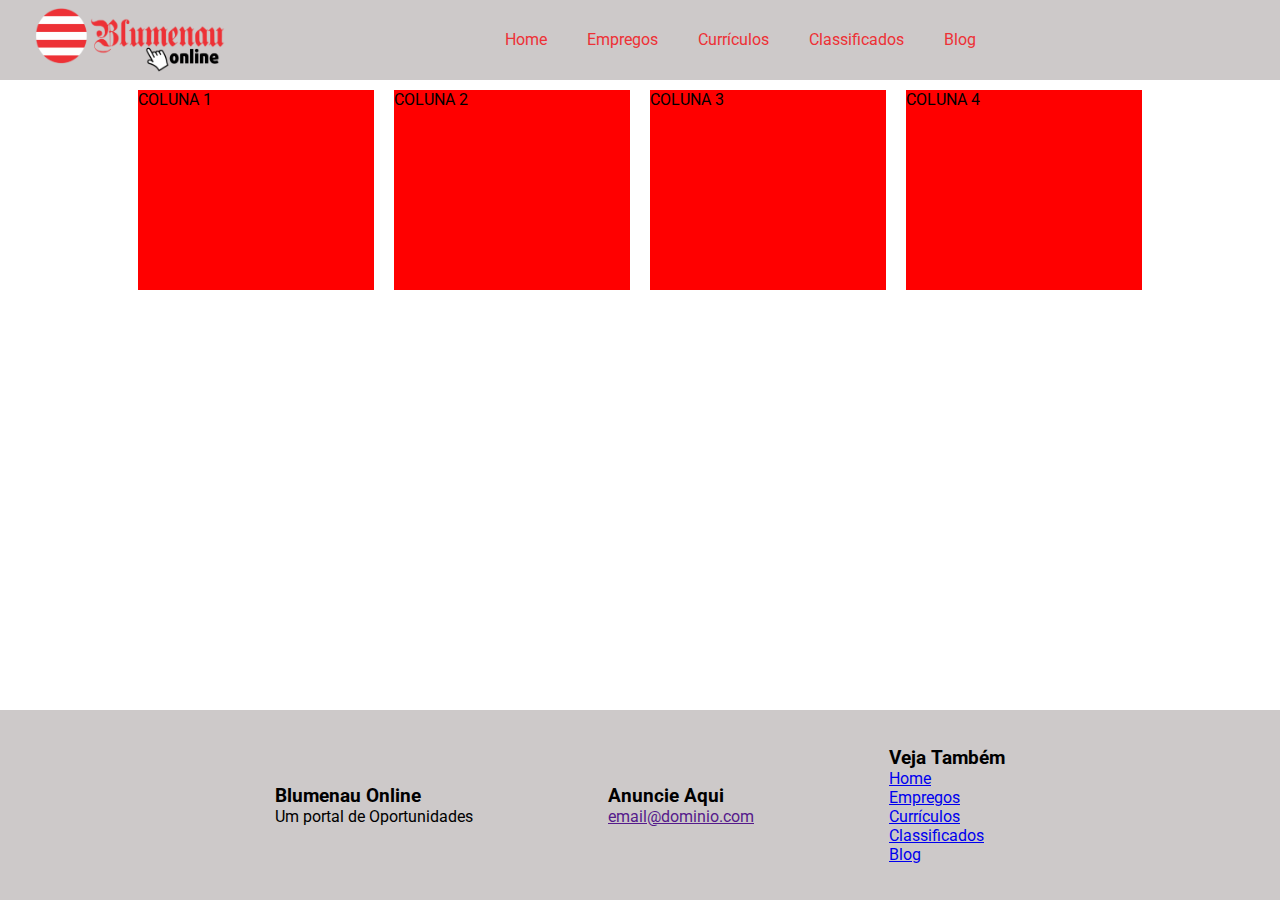
<file: bnuflex/index.html>
<!DOCTYPE html>
<html lang="en">
<head>
    <meta charset="UTF-8">
    <meta name="viewport" content="width=device-width, initial-scale=1.0">
    <link rel="stylesheet" href="css/style.css">
    <title>BLUMENAU ONLINE</title>
</head>
<body>
    <nav>
        <img src="img/logo.png" width="200px">
        <ul>
            <li><a href="#">Home</a></li>
            <li><a href="#">Empregos</a></li>
            <li><a href="#">Currículos</a></li>
            <li><a href="#">Classificados</a></li>
            <li><a href="#">Blog</a></li>
        </ul>
    </nav>

    <main>
        <div class="container">
            <div class="coluna">COLUNA 1</div>
            <div class="coluna">COLUNA 2</div>
            <div class="coluna">COLUNA 3</div>
            <div class="coluna">COLUNA 4</div>
        </div>
    </main>

    <footer>
        <div class="container">
            <div class="item">
                <h3>Blumenau Online</h3>
                <p>Um portal de Oportunidades</p>
            </div>
            <div class="item">
                <h3>Anuncie Aqui</h3>
                <a href="">email@dominio.com</a>
            </div>
            <div class="item">
                <h3>Veja Também</h3>
                <ul>
                    <li><a href="#">Home</a></li>
                    <li><a href="#">Empregos</a></li>
                    <li><a href="#">Currículos</a></li>
                    <li><a href="#">Classificados</a></li>
                    <li><a href="#">Blog</a></li>
                </ul>
            </div>
        </div>
    </footer>
</body>
</html>
</file>
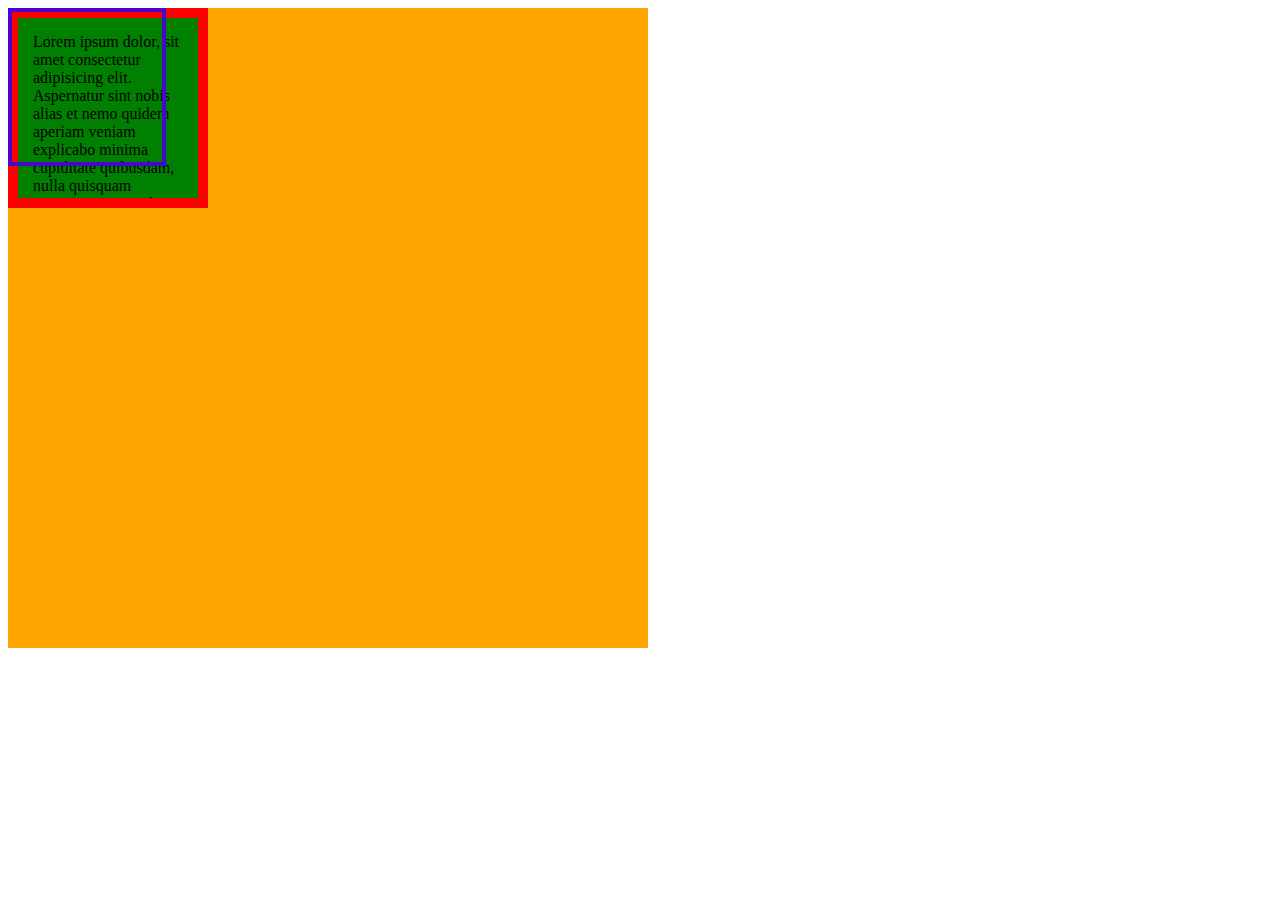
<file: box/index.html>
<!DOCTYPE html>
<html lang="en">
<head>
    <meta charset="UTF-8">
    <meta name="viewport" content="width=git@github.com:bracellos/testes.git, initial-scale=1.0">
    <link rel="stylesheet" href="style.css">
    <title>Document</title>
</head>
<body>
    <div class="container">
        <div class="box">Lorem ipsum dolor, sit amet consectetur adipisicing elit. Aspernatur sint nobis alias et nemo quidem aperiam veniam explicabo minima cupiditate quibusdam, nulla quisquam asperiores ex incidunt dignissimos mollitia assumenda ipsa.
        Culpa, saepe! Pariatur voluptatibus distinctio saepe dolorum animi veniam blanditiis inventore assumenda ipsum nulla quibusdam ratione, amet, minima iusto eum quo! Eligendi laudantium dolorum quae cum. Accusamus tempore at sapiente.</div>

        <div class="guia"></div>
    </div>
</body>
</html>
</file>
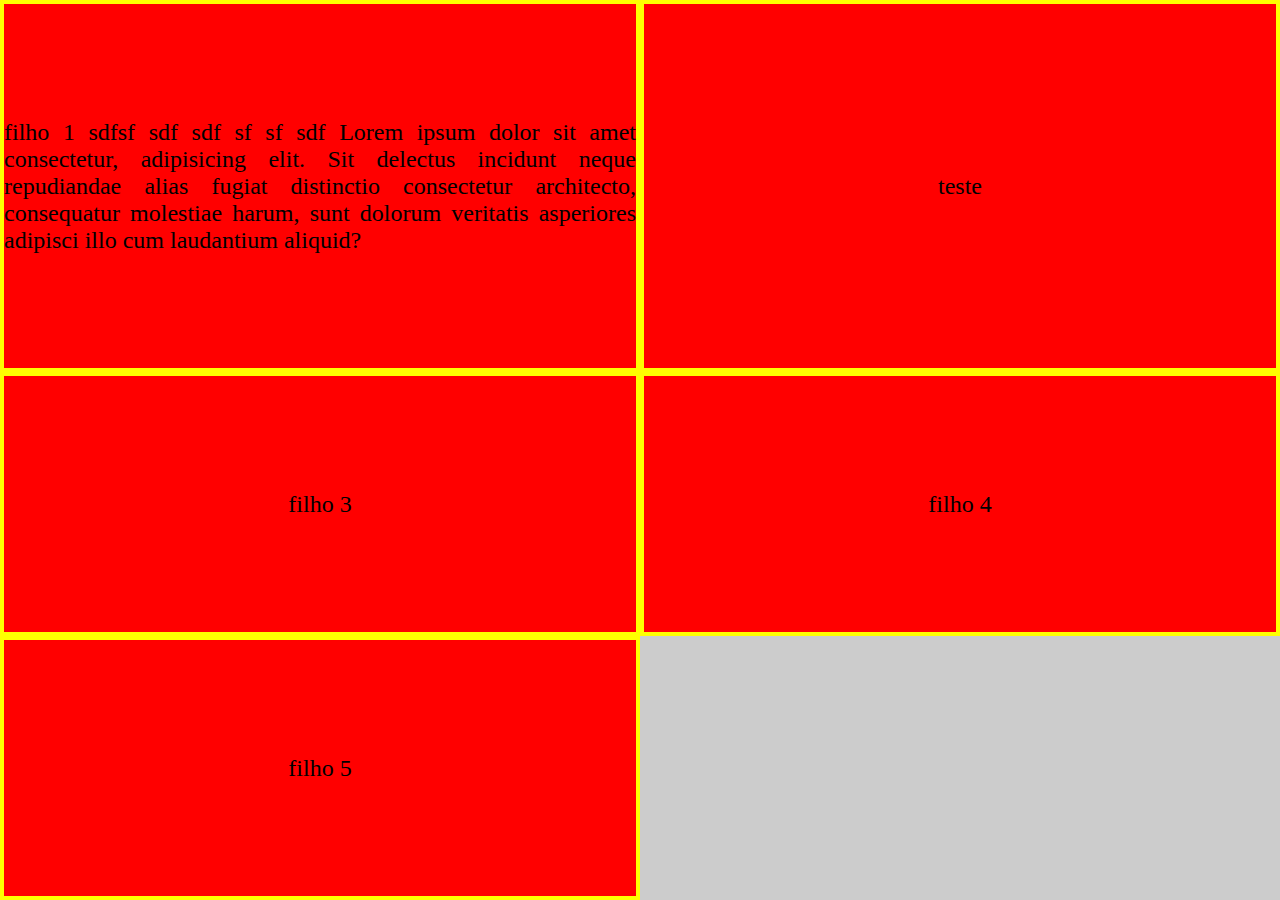
<file: flex/index.html>
<!DOCTYPE html>
<html lang="en">
<head>
    <meta charset="UTF-8">
    <meta name="viewport" content="width=device-width, initial-scale=1.0">
    <link rel="stylesheet" href="style.css">
    <title>FLEX</title>
</head>
<body>
    <div class="container">
        <div class="item p1">filho 1 sdfsf sdf sdf sf sf sdf Lorem ipsum dolor sit amet consectetur, adipisicing elit. Sit delectus incidunt neque repudiandae alias fugiat distinctio consectetur architecto, consequatur molestiae harum, sunt dolorum veritatis asperiores adipisci illo cum laudantium aliquid?
        </div>
        <div class="item p2">
            <p>teste</p>
        </div>
        <div class="item p3">filho 3</div>
        <div class="item p4">filho 4</div>
        <div class="item p5">filho 5</div>
    </div>
</body>
</html>
</file>
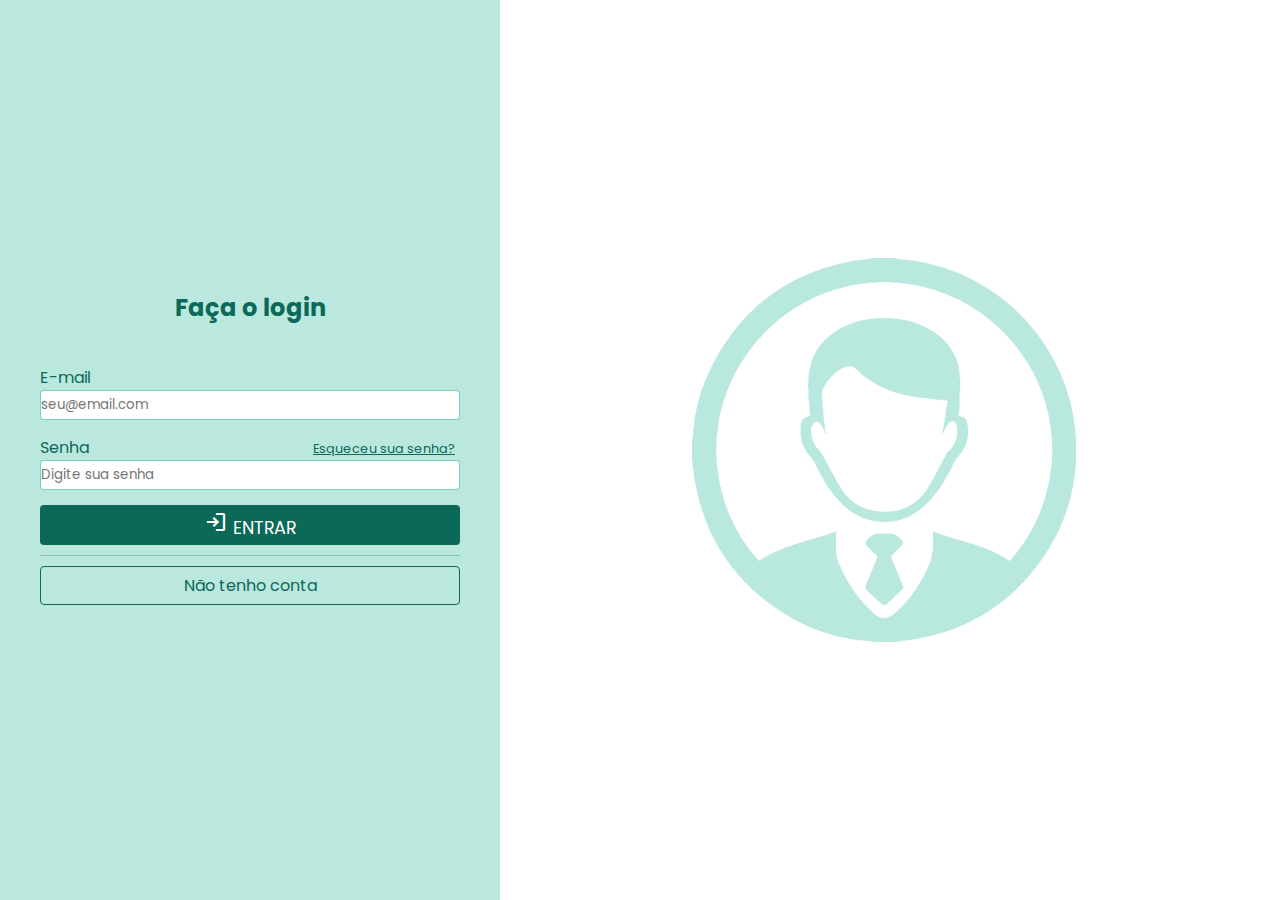
<file: login/index.html>
<!DOCTYPE html>
<html lang="pt-BR">
<head>
    <meta charset="UTF-8">
    <meta name="viewport" content="width=device-width, initial-scale=1.0">
    <link rel="stylesheet" href="css/login.css">
    <link rel="stylesheet" href="https://fonts.googleapis.com/css2?family=Material+Symbols+Outlined:opsz,wght,FILL,GRAD@20..48,100..700,0..1,-50..200" />
    <title>Login</title>
</head>
<body>
    <div class="container">
        <!-- vai ter o formulário -->
        <div class="coluna esquerda">
            <form action="#">
                <h2>Faça o login</h2>

                <div class="input-group">
                    <label for="email">E-mail</label>
                    <input type="email" id="email" name="email" placeholder="seu@email.com">
                </div>

                <div class="input-group">
                    <label for="senha">Senha</label>
                    <input type="password" id="senha" placeholder="Digite sua senha">
                    <a href="#" class="rememberPassword">Esqueceu sua senha?</a>
                </div>

                <button>
                    <span class="material-symbols-outlined">login</span>
                    Entrar
                </button>

                <div class="separador"></div>

                <a href="#" class="semConta">Não tenho conta</a>

            </form>
        </div>
        <!-- vai ter a imagem de fundo -->
        <div class="coluna direita"></div>
    </div>
</body>
</html>
</file>
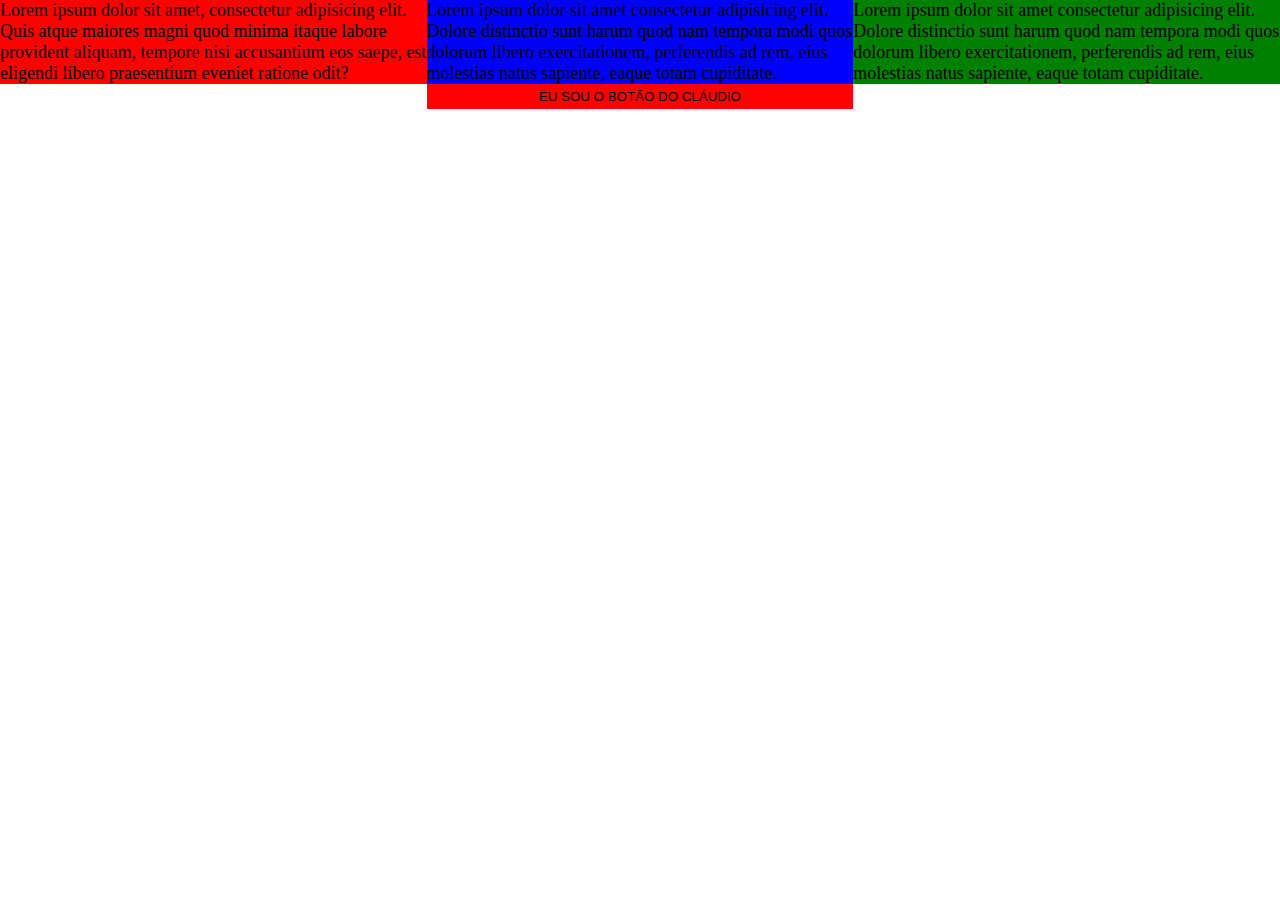
<file: mquery/index.html>
<!DOCTYPE html>
<html lang="en">
<head>
    <meta charset="UTF-8">
    <meta name="viewport" content="width=device-width, initial-scale=1.0">
    <link rel="stylesheet" href="style.css">
    <title>Document</title>
</head>
<body>
    <div class="container">
        <div class="col red">Lorem ipsum dolor sit amet, consectetur adipisicing elit. Quis atque maiores magni quod minima itaque labore provident aliquam, tempore nisi accusantium eos saepe, est eligendi libero praesentium eveniet ratione odit?</div>
        <div class="col blue">Lorem ipsum dolor sit amet consectetur adipisicing elit. Dolore distinctio sunt harum quod nam tempora modi quos dolorum libero exercitationem, perferendis ad rem, eius molestias natus sapiente, eaque totam cupiditate.</div>
        <div class="col green">Lorem ipsum dolor sit amet consectetur adipisicing elit. Dolore distinctio sunt harum quod nam tempora modi quos dolorum libero exercitationem, perferendis ad rem, eius molestias natus sapiente, eaque totam cupiditate.</div>
        <br>
        <button>EU SOU O BOTÃO DO CLÁUDIO</button>
    </div>
</body>
</html>
</file>
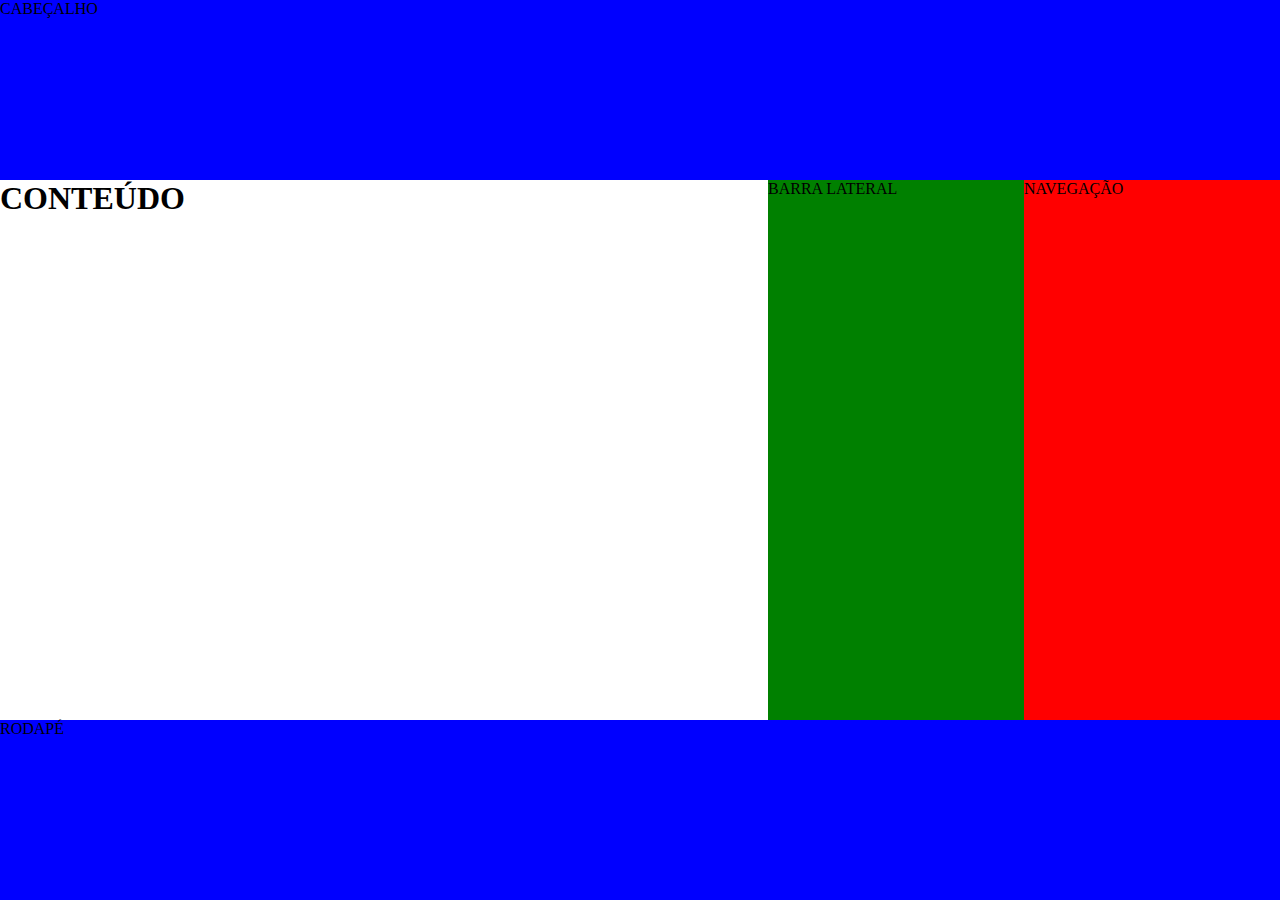
<file: siteflex/index.html>
<!DOCTYPE html>
<html lang="en">
<head>
    <meta charset="UTF-8">
    <meta name="viewport" content="width=device-width, initial-scale=1.0">
    <link rel="stylesheet" href="style.css">
    <title>SITE FLEX</title>
</head>
<body>
    <header>CABEÇALHO</header>
    <main>
        <article>
            <h1>CONTEÚDO</h1>
        </article>

        <nav>NAVEGAÇÃO</nav>

        <aside>BARRA LATERAL</aside>
    </main>

    <footer>RODAPÉ</footer>
</body>
</html>
</file>
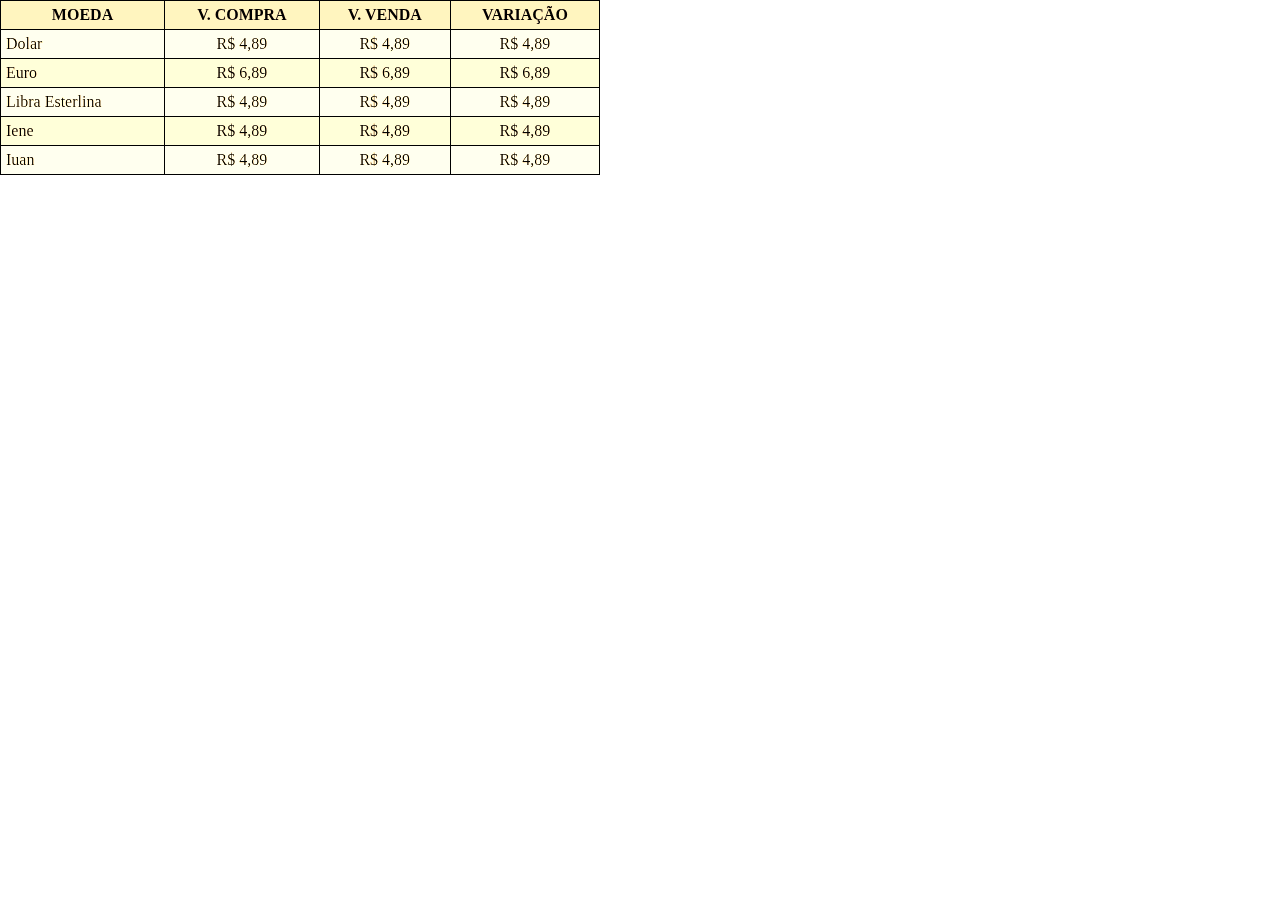
<file: tabela/index.html>
<!DOCTYPE html>
<html lang="pt-BR">
<head>
    <meta charset="UTF-8">
    <meta name="viewport" content="width=device-width, initial-scale=1.0">
    <link rel="stylesheet" href="style.css">
    <title>Tabela de Câmbio</title>
</head>
<body>
    <!-- dolar, euro, libra est., Iene, Iuan -->
    <table class="cambio">
        <thead>
            <tr>
                <th>MOEDA</th>
                <th>V. COMPRA</th>
                <th>V. VENDA</th>
                <th>VARIAÇÃO</th>
            </tr>
        </thead>
        <tbody>
            <tr>
                <td class="left">Dolar</td>
                <td>R$ 4,89</td>
                <td>R$ 4,89</td>
                <td>R$ 4,89</td>
            </tr>
            <tr>
                <td class="left">Euro</td>
                <td>R$ 6,89</td>
                <td>R$ 6,89</td>
                <td>R$ 6,89</td>
            </tr>
            <tr>
                <td class="left">Libra Esterlina</td>
                <td>R$ 4,89</td>
                <td>R$ 4,89</td>
                <td>R$ 4,89</td>
            </tr>
            <tr>
                <td class="left">Iene</td>
                <td>R$ 4,89</td>
                <td>R$ 4,89</td>
                <td>R$ 4,89</td>
            </tr>
            <tr>
                <td class="left">Iuan</td>
                <td>R$ 4,89</td>
                <td>R$ 4,89</td>
                <td>R$ 4,89</td>
            </tr>
        </tbody>
    </table>
</body>
</html>
</file>
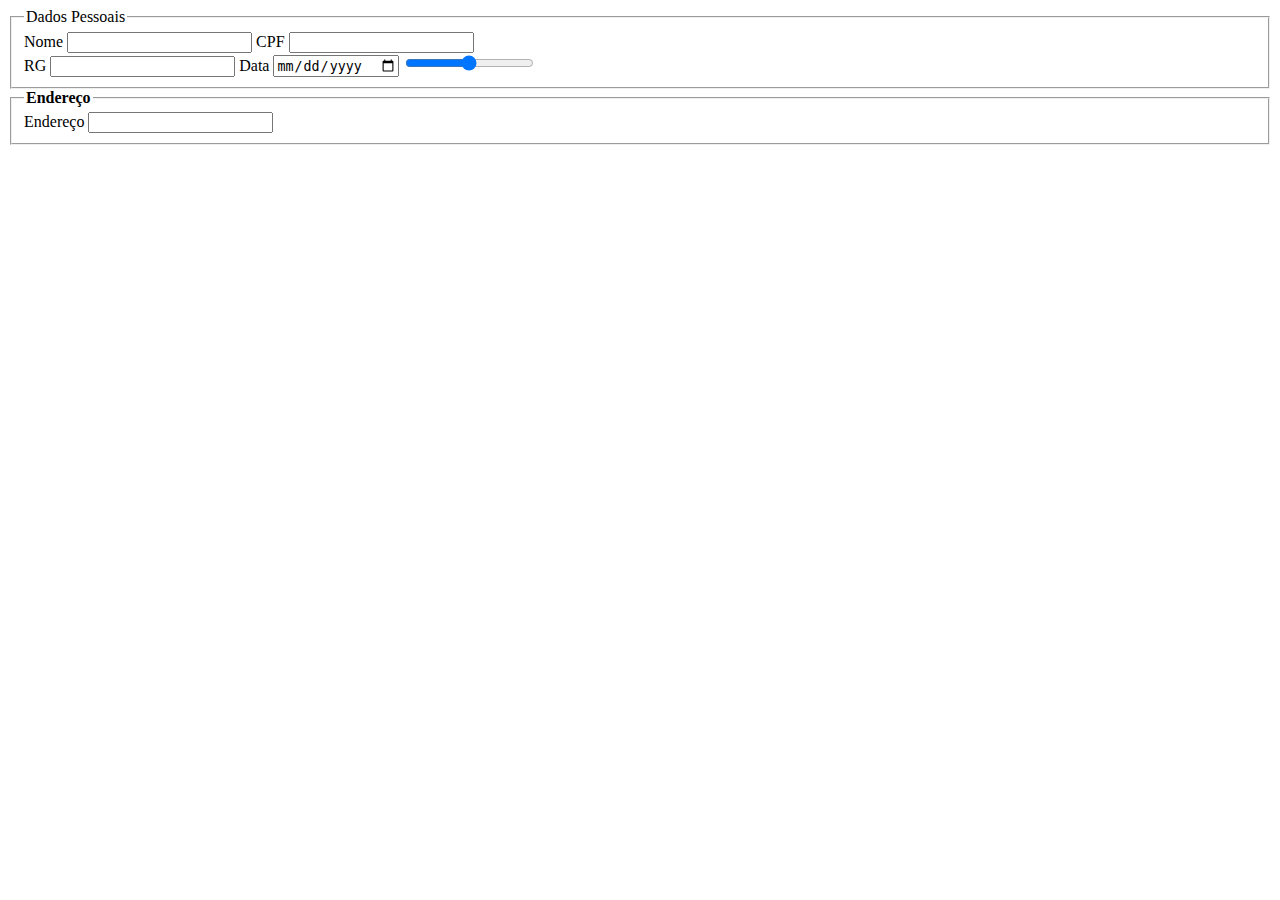
<file: formulario2.html>
<!DOCTYPE html>
<html lang="en">
<head>
    <meta charset="UTF-8">
    <meta name="viewport" content="width=device-width, initial-scale=1.0">
    <title>Formulário 2</title>
</head>
<body>
    <form action="#" method="post">
        <fieldset>
            <legend>Dados Pessoais</legend>

            <label for="nome">Nome</label>
            <input type="text" name="nome" id="nome">

            <label for="cpf">CPF</label>
            <input type="text" name="cpf" id="cpf">

            <br>

            <label for="rg">RG</label>
            <input type="text" id="rg" name="rg">

            <label for="">Data</label>
            <input type="date">
            <input type="range">

        </fieldset>

        <fieldset>
            <legend><b>Endereço</b></legend>

            <label for="endereco">Endereço</label>
            <input type="text" name="endereco" id="endereco">
        </fieldset>
    </form>
</body>
</html>
</file>
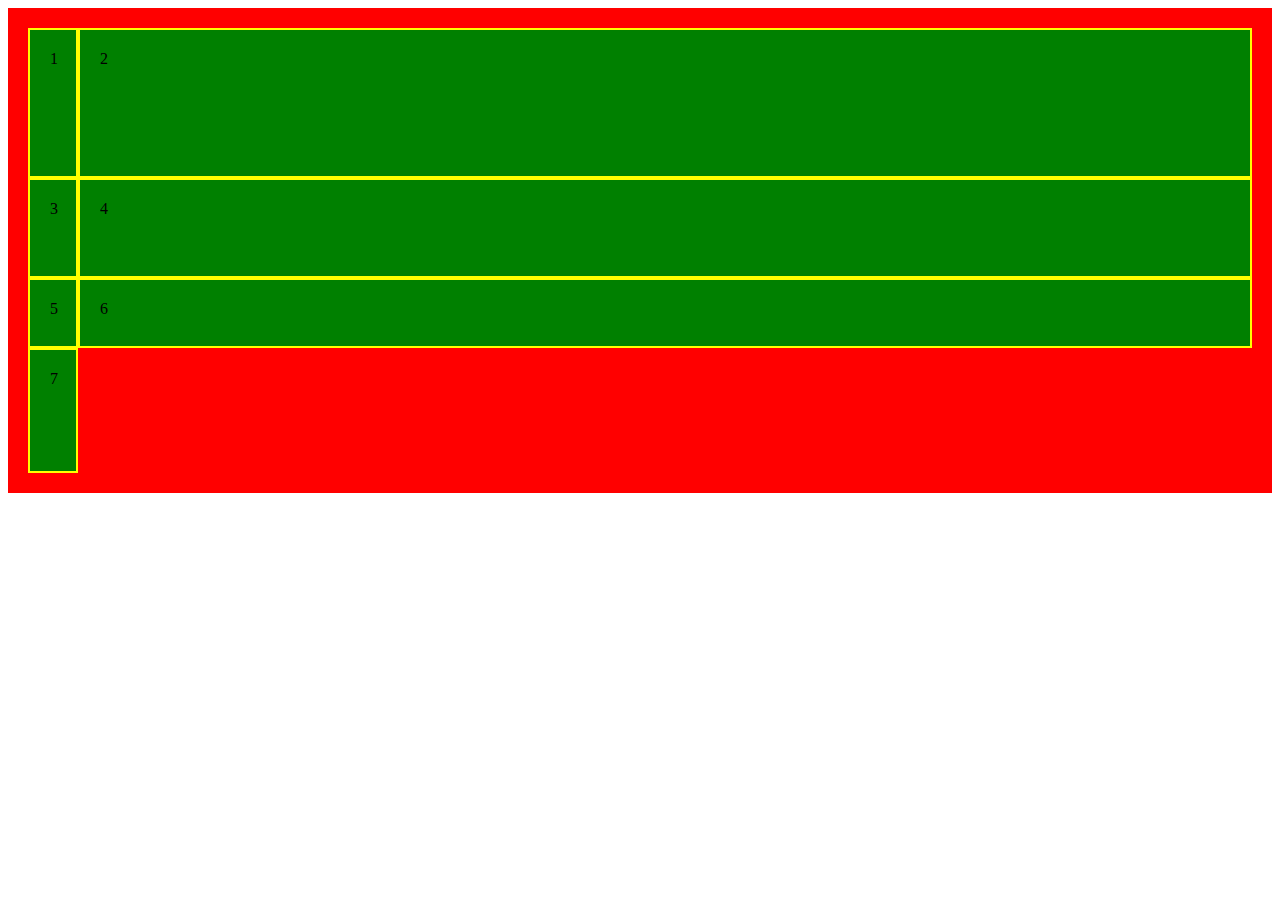
<file: grid/grid.html>
<!DOCTYPE html>
<html lang="en">
<head>
    <meta charset="UTF-8">
    <meta name="viewport" content="width=device-width, initial-scale=1.0">
    <link rel="stylesheet" href="css/grid.css">
    <title>GRID</title>
</head>
<body>
    <!-- 
        CSS GRID é um recurso de CSS da propriedade display
        obrigatório ter um container
        o container controla a posição dos itens, porem cada item pode ser controlado individualmente
        os grids são divididos em linhas e colunas
        podemos inserir espaçamento automatico entre os conteudos com a propriedade gap
     -->

     <div class="container">
        <div class="grid-item">1</div>
        <div class="grid-item">2</div>
        <div class="grid-item">3</div>
        <div class="grid-item">4</div>
        <div class="grid-item">5</div>
        <div class="grid-item">6</div>
        <div class="grid-item">7</div>
     </div>
</body>
</html>
</file>
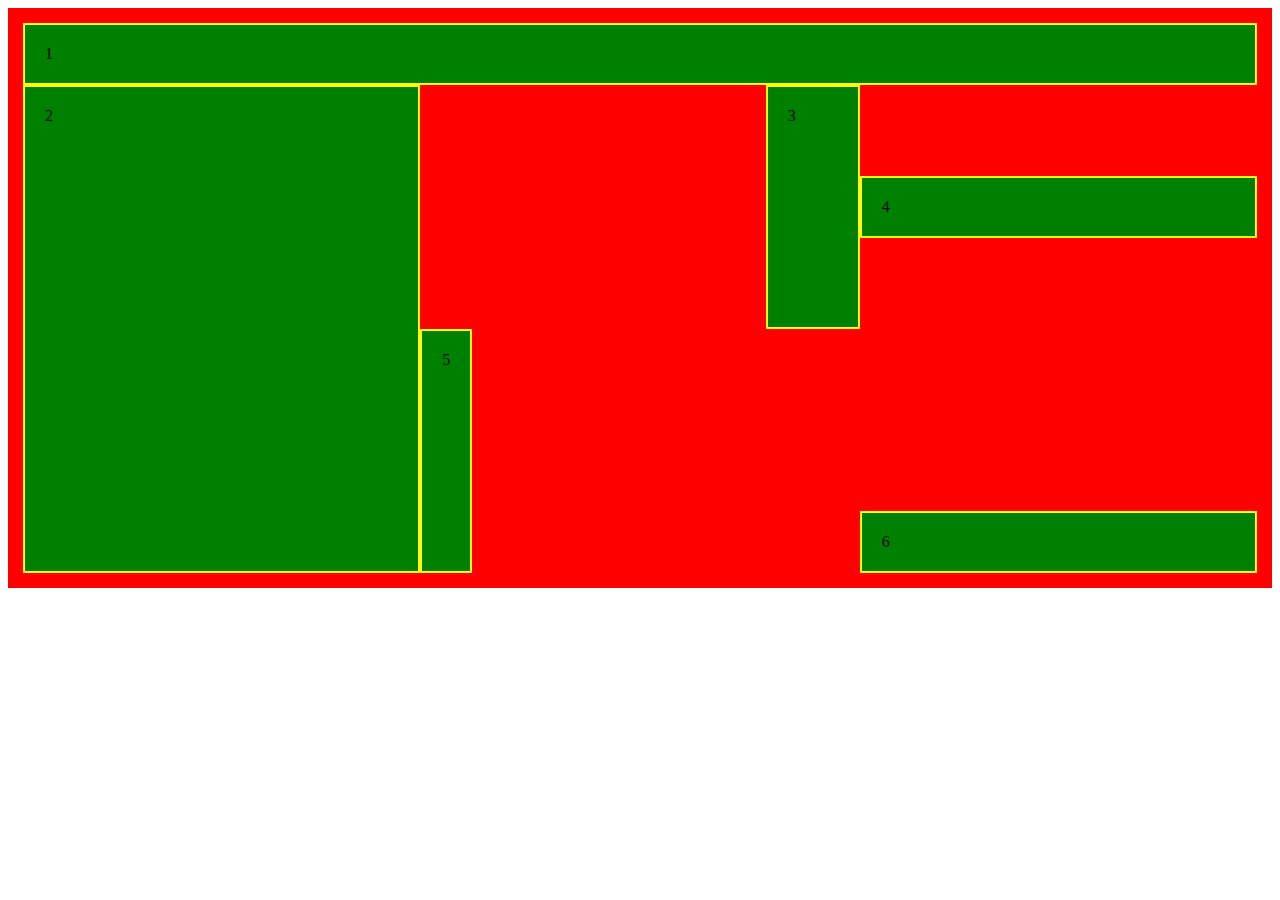
<file: grid/itens.html>
<!DOCTYPE html>
<html lang="en">
<head>
    <meta charset="UTF-8">
    <meta name="viewport" content="width=device-width, initial-scale=1.0">
    <link rel="stylesheet" href="css/itens.css">
    <title>ITENS</title>
</head>
<body>
    <div class="container">
        <div class="item-1 grid-item">1</div>
        <div class="item-2 grid-item">2</div>
        <div class="item-3 grid-item">3</div>
        <div class="item-4 grid-item">4</div>
        <div class="item-5 grid-item">5</div>
        <div class="item-6 grid-item">6</div>
    </div>
</body>
</html>
</file>
<file: bnuflex/css/style.css>
@import url('https://fonts.googleapis.com/css2?family=Roboto:ital,wght@0,100;0,400;0,700;1,100;1,400;1,700&display=swap');
*{
    padding: 0;
    margin: 0;
    box-sizing: border-box;
    font-family: 'Roboto', sans-serif;
}

body{
    display: flex;
    min-height: 100vh;
    flex-direction: column;
}

nav{
    width: 100vw;
    height: 80px;
    background-color: #cdc9c9;
    display: flex;
    padding: 0 30px;
}
nav ul{
    display: flex;
    /* background-color: #ED3136; */
    width: 100%;
    justify-content: center;


}
nav ul li{
    list-style: none;
}
nav ul li a{
    display: block;
    padding:30px 20px;
    text-decoration: none;
    color:#ED3136;
    transition: 0.4s ease-out;
}
nav ul li a:hover{
    background-color: #515151;
    transition: 0.4s ease-in;
}
/* conteudo principal */
main{
    display: flex;
    /* background-color: red; */
    flex:1 0 auto;
    justify-content: center;
}

main .container{
    display: flex;
    width: 80vw;
    justify-content: space-evenly;
}
main .container .coluna{
    width: 25%;
    height: 200px;
    background-color: red;
    margin: 1%;
}

/* rodapé */
footer{
    width: 100vw;
    display: flex;
    height: 190px;
    background-color: #cdc9c9;
    justify-content: center;
}
footer .container{
    display: flex;
    width: 90vw;
    max-width: 1000px;
    justify-content: space-evenly;
    align-items: center;
}
footer .container div li{
    list-style: none;
    text-align: left;
}
</file>
<file: box/style.css>
*{
    box-sizing: content-box;
}
.container{
    width: 50vw;
    height: 50vw;
    background-color: orange;
    position: relative;
}
.box{
    width: 150px;
    height: 150px;
    background-color: green;
    padding: 15px;
    border: 10px solid red;
    overflow: scroll;

}

.container .guia{
    width: 150px;
    height: 150px;
    border: 4px solid rgb(70, 6, 210);
    position: absolute;
    left: 0;
    top: 0;
}
</file>
<file: flex/style.css>
*{
    margin: 0;
    padding: 0;
    box-sizing: border-box;
}
body *{
    display: flex;
}
.container{
    /* display: flex; */
    height: 100vh;
    background-color: #ccc;
    /* row padrão 
    row-reverse - inverte a ordem
    column faz se comportar como bloco
    column-reverse faz o inverter como bloco
    */
    /* flex-direction: column-reverse; */

    /* 
    flex wrap
    nowrap - padrão
    wrap - faz as colunas ter seu tamanho correto e joga as demais para baixo quando atinge o limte
    wrap-reverse
     */
     flex-wrap: wrap;

     /* 
     flex-flow
    row nowrap
      */
      /* flex-flow: column wrap; */

      /* justify content 
      flex-start - padrão
      flex-end - alinha os itens a direita
      space-between
      space-around

      */
      /* justify-content: center; */

      /* align-itens
      flex-start - padrao
      flex-end
      center
      stretch
      baseline
      */
      /* align-items: center; */

      /* align-content 
      flex-start - padrao
      flex-end
      center
      stretch
      space-between
      space-around
      */

      /* align-content: center; */
}
.item{
    width: 50%;
    /* height: 100px; */
    background-color: red;
    text-align: center;
    font-size: 1.5em;
    border: 4px solid yellow;
    /* display: flex; */
    justify-content: center;
    align-items: center;
    text-align: justify;
}
</file>
<file: mquery/style.css>
*{
    padding: 0;
    margin: 0;
}

.blue{
    background-color: blue;
}
.red{
    background-color: red;
}
.green{
    background-color: green;
}

.container{
    display: grid;
    grid-template-columns: 33.33% 33.33% 33.33%;
}
.col{
    font-size: 18px;
}
button{
    padding: 5px;
    background-color: red;
    border:none;
}
@media screen and (max-width:500px){
    .container{
        display: block;
    }
    .col{
        font-size: 3em;
    }
    button{
        display: none;
    }
}
</file>
<file: siteflex/style.css>
*{
    padding: 0;
    margin: 0;
    box-sizing: border-box;
}

body{
    display: flex;
    min-height: 100vh;
    flex-direction: column;
}
main{
    display: flex;
    flex: 1;
}
main article{
    flex: 1;
    order:1;
}
main nav,
main aside{
    flex: 0 0 20vw;
}
main nav{
    background-color: red;
    order: 3;
}
main aside{
    background-color: green;
    order: 2;
}
header, footer{
    background-color: blue;
    height: 20vh;
}
</file>
<file: tabela/style.css>
*{
    padding: 0;
    margin: 0;
}
.cambio{
    width: 600px;
    background-color: #000;
    border-spacing: 1px;
    filter: sepia();
}
.cambio td, .cambio th{
    border:1px solid transparent;
    background-color: #fff;
    padding: 4px;
    text-align: center;
}
/* .cambio td.left{
    text-align: left;
} */
.cambio td:first-of-type{
    text-align: left;
}
.cambio th{
    background-color: #ccc;
}

/* regra do cornão (tabela zebrada ou listrada)*/
/* odd - impar ou even -> par */
.cambio tr:nth-child(even) td{
    background-color: bisque;
}
</file>
<file: grid/css/grid.css>
.container{
    background-color: red;
    padding: 20px;
    display: grid;
    grid-template-columns: 50px auto;
    grid-template-rows: 150px 100px 70px 125px;
}
.container .grid-item{
    background-color: green;
    padding: 20px;
    border: 2px solid yellow;
}
</file>
<file: grid/css/itens.css>
.container{
    background-color: red;
    padding: 15px;
    display: grid;
    grid-template-columns: auto auto auto;
}

.container .grid-item{
    background-color: green;
    padding: 20px;
    border: 2px solid yellow;
}

.item-1{
    grid-column-start: 1;
    grid-column-end: 4;
}
.item-2{
    grid-row-start: 2;
    grid-row-end: 4;
}
.item-3{
    justify-self: end;
    height: 200px;
    width: 50px;
}
.item-5{
    justify-self: start;
    height: 200px;
}
.item-4{
    align-self: center;
}
.item-6{
    align-self: end;
}
</file>
<file: login/css/login.css>
@import url('https://fonts.googleapis.com/css2?family=Poppins:ital,wght@0,100;0,300;0,600;1,100;1,300;1,600&display=swap');
/* resetando padrões */
*{
    margin: 0;
    padding: 0;
    box-sizing: border-box;
    font-family: 'Poppins', sans-serif;
}

/* estrurua do layout */
.container{
    width: 100vw;
    height: 100vh;
}
.coluna{
    float: left;
    height: 100vh;
}
.esquerda{
    width: 40%;
    max-width: 500px;
    background-color: rgba(26, 178, 148, 0.3);
    position: relative;
}
.direita{
    width: 60%;
    max-width: 780px;
    background: url('../img/loginavatar.png');
    background-size: 50%;
    background-repeat: no-repeat;
    background-position: center;
    opacity: 0.3;
}
/* configurar formulário */
form{
    width: 100%;
    height: 400px;
    position: absolute;
    top: 50%;
    margin-top: -200px;
    padding: 40px;
}
form h2{
    text-align: center;
    margin-bottom: 40px;
    color: rgb(12, 105, 87);
}
.input-group{
    position: relative;
}
.input-group label{
    color: rgb(12, 105, 87);
}
.input-group input{
    width: 100%;
    height: 30px;
    border: 1px solid rgba(26, 178, 148, 0.6);
    border-radius: 4px;
    margin-bottom: 15px;
}
.input-group .rememberPassword{
    position: absolute;
    top: 5px;
    right: 5px;
    color: rgb(12, 105, 87);
    font-size: 0.8em;
}
button{
    width: 100%;
    height: 40px;
    background-color: rgb(12, 105, 87);
    border:none;
    border-radius: 4px;
    text-transform: uppercase;
    color: #fff;
    font-size: 1.1em;
}
button span{
    color: #fff;
    font-size: 0.4em;
}
.separador{
    width: 100%;
    height: 1px;
    background-color: rgba(12, 105, 87, 0.3);
    margin: 10px 0;
}
.semConta{
    display: block;
    width: 100%;
    border:1px solid rgb(12, 105, 87);
    text-align: center;
    padding: 6px 0;
    border-radius: 4px;
    text-decoration: none;
    color: rgb(12, 105, 87);
}
</file>
